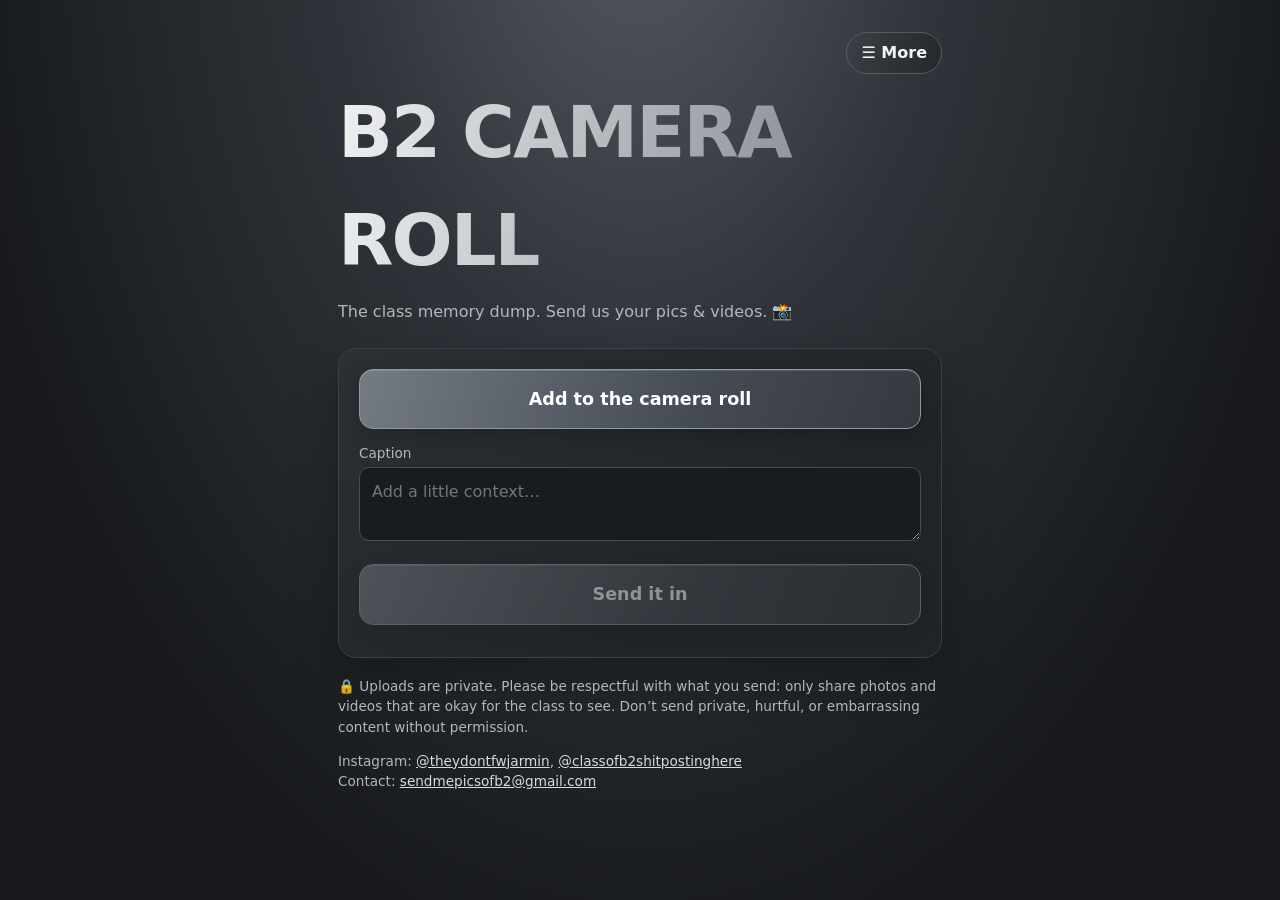
<file: index.html>
<!doctype html><html lang="en"><head><meta charset="utf-8">
<meta name="viewport" content="width=device-width,initial-scale=1"><meta name="theme-color" content="#25282c"><title>B2 CAMERA ROLL</title>
<link rel="stylesheet" href="style.css?v=20261106-2"></head><body><main>
<div class="topbar"><span></span><button class="menu-toggle" id="menu-toggle" type="button" aria-expanded="false" aria-controls="site-menu">☰ More</button></div>
<h1>B2 CAMERA ROLL</h1><p class="tag">The class memory dump. Send us your pics &amp; videos. 📸</p>
<section class="menu-panel" id="site-menu" hidden aria-label="More options">
 <div class="menu-tabs" role="tablist" aria-label="More options">
  <button type="button" class="menu-tab active" data-panel="admin-panel" role="tab" aria-selected="true">Admin login</button>
  <button type="button" class="menu-tab" data-panel="feedback-panel" role="tab" aria-selected="false">Feedback</button>
  <button type="button" class="menu-tab" data-panel="removal-panel" role="tab" aria-selected="false">Content removal</button>
 </div>
 <section id="admin-panel" class="menu-content"><iframe src="admin.html" title="Admin login" loading="lazy"></iframe></section>
 <section id="feedback-panel" class="menu-content" hidden><p class="note">Send feedback to the site owner. This opens your email app.</p><form class="mail-form" data-subject="B2 Camera Roll feedback"><label for="feedback-message">Your feedback</label><textarea id="feedback-message" required maxlength="2000" rows="4" placeholder="Tell us what you think…"></textarea><button class="btn" type="submit">Send feedback</button></form></section>
 <section id="removal-panel" class="menu-content" hidden><p class="note">Request removal of a photo or video. Include enough detail to identify it, such as its caption or upload time. This opens your email app.</p><form class="mail-form" data-subject="B2 Camera Roll content removal request"><label for="removal-message">Which content should be removed?</label><textarea id="removal-message" required maxlength="2000" rows="4" placeholder="Describe the photo or video…"></textarea><button class="btn" type="submit">Request removal</button></form></section>
</section>
<div class="card">
<label for="files" class="btn" style="margin-top:0">Add to the camera roll</label>
<input id="files" type="file" accept="image/*,video/*" multiple hidden>
<ul id="list"></ul>
<label for="caption">Caption</label><textarea id="caption" rows="2" maxlength="300" placeholder="Add a little context…"></textarea>
<button class="btn" id="send" disabled>Send it in</button>
<div class="bar" id="bar"><i id="fill"></i></div><div class="msg" id="msg"></div>
</div>
<p class="note">🔒 Uploads are private. Please be respectful with what you send: only share photos and videos that are okay for the class to see. Don’t send private, hurtful, or embarrassing content without permission.</p>
<footer>Instagram: <a href="https://instagram.com/theydontfwjarmin">@theydontfwjarmin</a>, <a href="https://instagram.com/classofb2shitpostinghere">@classofb2shitpostinghere</a><br>
Contact: <a href="mailto:sendmepicsofb2@gmail.com">sendmepicsofb2@gmail.com</a></footer>
</main>
<audio id="buffer-audio" preload="auto" src="upload-buffer.m4a"></audio>
<div class="play-overlay" id="thanks-overlay" hidden><div class="play-card"><p class="note">Thanks for sharing! Returning to the camera roll after the clip.</p><video id="thanks-video" playsinline preload="auto"></video><button id="play-thanks" class="btn" type="button" hidden>Play thank-you clip</button><button id="skip-thanks" class="text-button" type="button">Back to camera roll</button></div></div>
<script src="config.js"></script>
<script>
const {supabaseUrl:SUPABASE_URL,supabaseAnonKey:ANON_KEY}=window.CLASSOFB2_CONFIG;
const $=id=>document.getElementById(id),configured=!!(SUPABASE_URL&&!SUPABASE_URL.includes("YOUR-PROJECT")&&ANON_KEY&&!ANON_KEY.startsWith("YOUR_"));
let files=[];const MAX_FILE=50*1024*1024,MAX_FILES=10;
const isMobile=()=>typeof navigator.userAgentData?.mobile==="boolean"?navigator.userAgentData.mobile:/Android|iPhone|iPad|iPod|Mobile/i.test(navigator.userAgent);
$("thanks-video").src=isMobile()?"ty-clip-mobile.mp4":"ty-clip-desktop.mp4";
$("menu-toggle").onclick=()=>{const open=$("site-menu").hidden;$("site-menu").hidden=!open;$("menu-toggle").setAttribute("aria-expanded",String(open));if(open)$("site-menu").scrollIntoView({behavior:"smooth",block:"nearest"})};
document.querySelectorAll(".menu-tab").forEach(tab=>tab.onclick=()=>{document.querySelectorAll(".menu-tab").forEach(t=>{const active=t===tab;t.classList.toggle("active",active);t.setAttribute("aria-selected",String(active))});document.querySelectorAll(".menu-content").forEach(p=>p.hidden=p.id!==tab.dataset.panel)});
document.querySelectorAll(".mail-form").forEach(form=>form.onsubmit=e=>{e.preventDefault();const message=form.querySelector("textarea").value;const subject=form.dataset.subject;location.href=`mailto:sendmepicsofb2@gmail.com?subject=${encodeURIComponent(subject)}&body=${encodeURIComponent(message)}`});
const play=media=>{media.pause();media.currentTime=0;const result=media.play();if(result)result.catch(()=>{})};
const returnHome=()=>location.replace(location.pathname);
$("skip-thanks").onclick=returnHome;$("play-thanks").onclick=()=>{$("play-thanks").hidden=true;play($("thanks-video"))};
$("thanks-video").onended=returnHome;$("thanks-video").onerror=()=>{$("play-thanks").hidden=false};
if(!configured){$("send").disabled=true;$("msg").textContent="Uploads are not connected yet. The site owner needs to finish the Supabase setup."}
$("files").onchange=e=>{files=[...e.target.files];const issue=files.length>MAX_FILES?`Choose up to ${MAX_FILES} files at a time.`:files.find(f=>!f.type.startsWith("image/")&&!f.type.startsWith("video/"))?"Only image and video files are accepted.":files.find(f=>f.size>MAX_FILE)?"Each file must be 50 MB or smaller.":"";$("list").innerHTML=files.map(f=>`<li>${f.name.replace(/[<>&]/g,"")} (${(f.size/1048576).toFixed(1)} MB)</li>`).join("");$("send").disabled=!configured||!files.length||!!issue;$("msg").className=issue?"msg err":"msg";$("msg").textContent=issue||(configured?"":"Uploads are not connected yet.")};
function up(file,onp){return new Promise((res,rej)=>{
 const ext=(file.name.split(".").pop()||"bin").replace(/[^a-z0-9]/gi,"").slice(0,8);
 const path=crypto.randomUUID()+"."+ext, x=new XMLHttpRequest();
 x.open("POST",`${SUPABASE_URL}/storage/v1/object/uploads/${path}`);
 x.setRequestHeader("apikey",ANON_KEY);x.setRequestHeader("Authorization","Bearer "+ANON_KEY);
 x.setRequestHeader("Content-Type",file.type||"application/octet-stream");
 x.upload.onprogress=e=>e.lengthComputable&&onp(e.loaded);
 x.onload=()=>x.status<300?res(path):rej(new Error(x.status==413?`${file.name} is too big (max 50 MB)`:`Upload failed (${x.status})`));
 x.onerror=()=>rej(new Error("Network error"));x.send(file)})}
async function row(r){const x=await fetch(`${SUPABASE_URL}/rest/v1/submissions`,{method:"POST",headers:{apikey:ANON_KEY,Authorization:"Bearer "+ANON_KEY,"Content-Type":"application/json",Prefer:"return=minimal"},body:JSON.stringify(r)});if(!x.ok)throw new Error("Could not save details")}
$("send").onclick=async()=>{
 const total=files.reduce((a,f)=>a+f.size,0);let done=0;
 $("send").disabled=true;$("bar").style.display="block";$("msg").className="msg";
 $("msg").textContent="Buffering your upload…";play($("buffer-audio"));await new Promise(resolve=>setTimeout(resolve,2500));
 try{for(let i=0;i<files.length;i++){const f=files[i];$("msg").textContent=`Uploading ${i+1} of ${files.length}…`;
  const path=await up(f,l=>$("fill").style.width=((done+l)/total*100)+"%");done+=f.size;
  await row({caption:$("caption").value,path,original_name:f.name,size:f.size,mime:f.type,name:isMobile()?"Mobile":"Desktop"})}
  $("fill").style.width="100%";$("msg").className="msg ok";$("msg").textContent="🎉 Got it! Thanks for sharing your memories.";
  files=[];$("files").value="";$("list").innerHTML="";$("thanks-overlay").hidden=false;try{await $("thanks-video").play()}catch{$("play-thanks").hidden=false}}
 catch(e){$("msg").className="msg err";$("msg").textContent=e.message+". Please try again."; $("send").disabled=false}
};
</script></body></html>
</file>
<file: style.css>
:root{--bg:#17191c;--card:#24272b;--fg:#f4f5f6;--mut:#b3b7bc;--acc:#858b92;--acc2:#444a51;--line:#3a3f44}
*{box-sizing:border-box}body{margin:0;background:radial-gradient(ellipse at 50% -15%,#555b62 0,#30343a 34%,#17191c 76%);background-attachment:fixed;color:var(--fg);font-family:system-ui,-apple-system,Segoe UI,sans-serif;line-height:1.5}
[hidden]{display:none!important}
main{max-width:640px;margin:0 auto;padding:32px 18px 60px}
h1{font-size:clamp(2.6rem,12vw,4.5rem);margin:0;letter-spacing:-2px;background:linear-gradient(100deg,#f0f1f2,#a5abb1 55%,#70767e);-webkit-background-clip:text;background-clip:text;color:transparent}
.tag{color:var(--mut);margin:6px 0 24px}.card{background:linear-gradient(145deg,#2c3035,#202327 72%);border:1px solid #3b4046;border-radius:18px;padding:20px;margin-bottom:18px;box-shadow:0 18px 46px #0004}
label{display:block;font-size:.85rem;color:var(--mut);margin:12px 0 4px}
input,textarea{width:100%;padding:12px;border-radius:10px;border:1px solid #454b51;background:#191c1f;color:var(--fg);font:inherit}
.btn{display:block;width:100%;padding:16px;border:1px solid #92989e;border-radius:14px;font:inherit;font-weight:800;font-size:1.1rem;color:#fff;background:linear-gradient(110deg,#747b82,#454b52 60%,#34393f);cursor:pointer;margin-top:16px;text-align:center;box-shadow:inset 0 1px #ffffff24,0 7px 18px #0003}
.btn:disabled{opacity:.5}.bar{height:10px;background:#0f0f16;border-radius:9px;overflow:hidden;margin-top:12px;display:none}
.bar i{display:block;height:100%;width:0;background:linear-gradient(90deg,#d4d8dc,#828991);transition:width .2s}
.msg{margin-top:12px;font-weight:600}.ok{color:#b8dbbd}.err{color:#ff9b9b}.note,footer{color:var(--mut);font-size:.85rem}
a{color:#d7dade}ul{padding-left:18px;color:var(--mut);font-size:.85rem}
.topbar{display:flex;justify-content:space-between;align-items:center;min-height:40px;margin-bottom:4px}.menu-toggle,.menu-tab,.text-button{font:inherit;color:var(--fg);cursor:pointer}.menu-toggle,.menu-tab{border:1px solid #555b62;border-radius:999px;background:linear-gradient(110deg,#3b4046,#24272b);padding:8px 14px}.menu-toggle{font-weight:700}.menu-panel{margin:10px 0 20px;padding:14px;background:#202327eF;border:1px solid #444a51;border-radius:16px;box-shadow:0 16px 40px #0006}.menu-tabs{display:flex;gap:8px;flex-wrap:wrap}.menu-tab{font-size:.85rem}.menu-tab.active{background:linear-gradient(110deg,#747b82,#454b52);border-color:#a1a6ab}.menu-content{padding-top:10px}.menu-content iframe{display:block;width:100%;height:min(70vh,620px);border:0;border-radius:12px;background:#17191c}.mail-form textarea{min-height:96px}.play-overlay{position:fixed;inset:0;z-index:20;display:grid;place-items:center;padding:18px;background:#08090bea;backdrop-filter:blur(8px)}.play-card{width:min(100%,720px);padding:18px;background:linear-gradient(145deg,#2c3035,#202327);border:1px solid #565c62;border-radius:18px;box-shadow:0 20px 60px #0009}.play-card video,.failure-video{display:block;width:100%;height:auto;max-height:70vh;object-fit:contain;background:#050607;border-radius:12px}.text-button{display:block;margin:12px auto 0;border:0;background:transparent;text-decoration:underline;color:var(--mut);font-size:.9rem}.failure-video{margin-top:12px;max-height:58vh}
.item{display:flex;gap:12px;align-items:center;margin:10px 0}.item img,.item video{width:90px;height:90px;object-fit:cover;border-radius:10px;background:#000}
.item div{flex:1;min-width:0;font-size:.85rem}.sm{width:auto;display:inline-block;padding:8px 12px;font-size:.85rem;margin:4px 4px 0 0;border-radius:9px}
</file>
